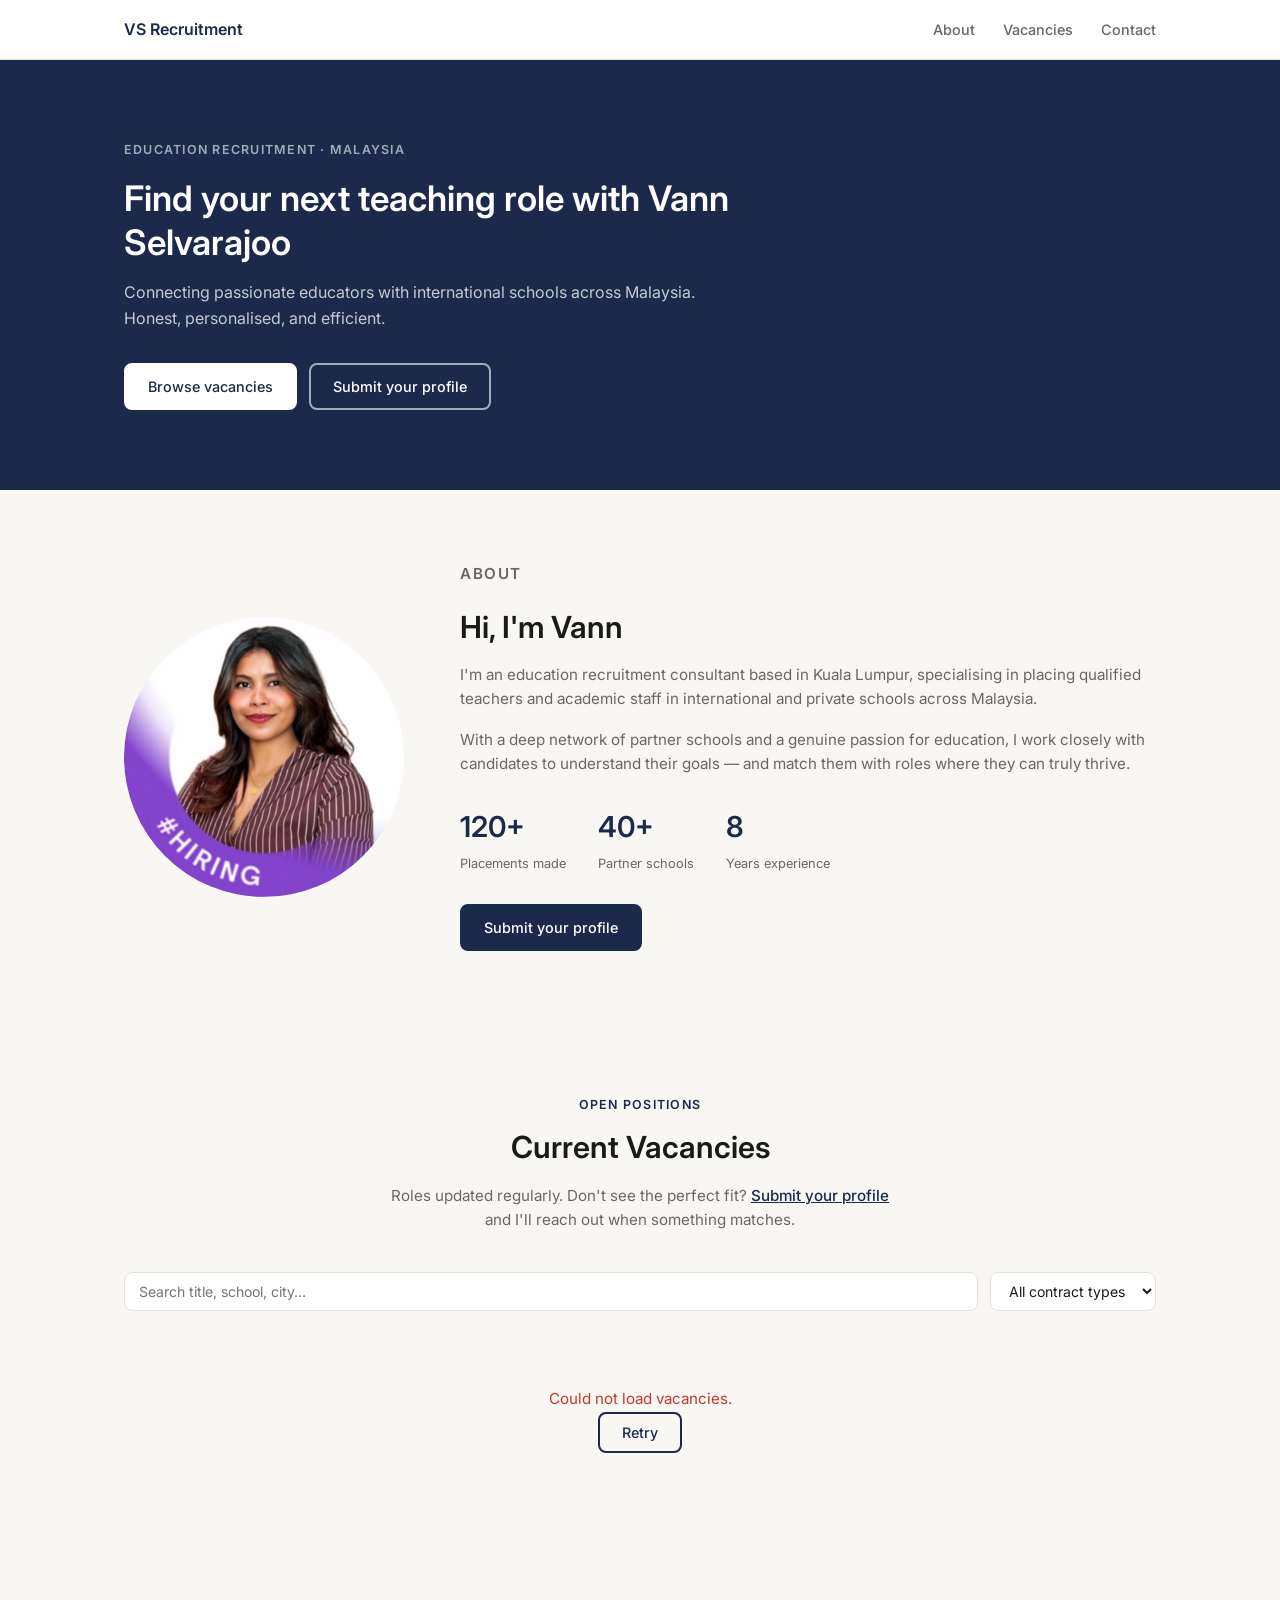
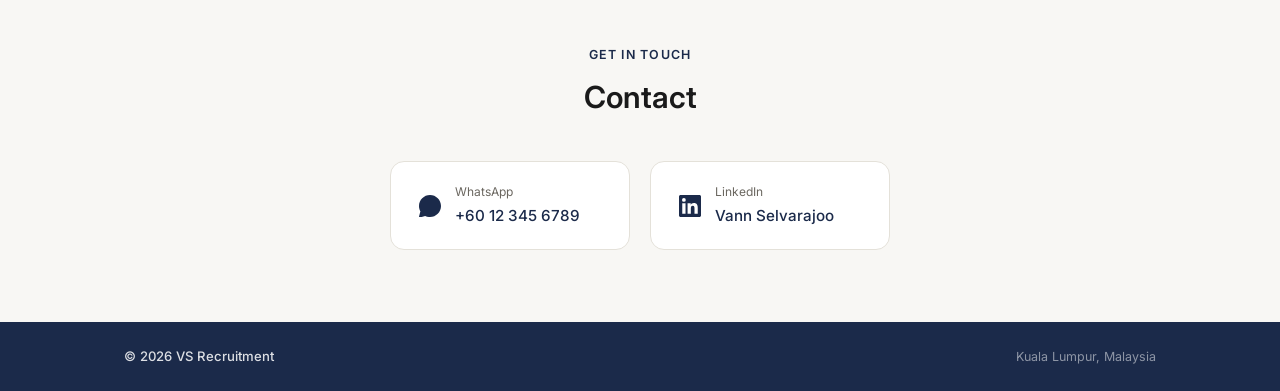
<file: index.html>
<!DOCTYPE html>
<html lang="en">
<head>
  <meta charset="UTF-8" />
  <meta name="viewport" content="width=device-width, initial-scale=1.0" />
  <title>Vann Selvarajoo — Education Recruiter</title>
  <link rel="preconnect" href="https://fonts.googleapis.com" />
  <link rel="preconnect" href="https://fonts.gstatic.com" crossorigin />
  <link href="https://fonts.googleapis.com/css2?family=Inter:wght@300;400;500;600&display=swap" rel="stylesheet" />
  <link rel="stylesheet" href="style.css" />
</head>
<body>

  <!-- NAVBAR -->
  <header class="navbar">
    <div class="container navbar__inner">
      <span class="navbar__brand">VS Recruitment</span>
      <nav class="navbar__links">
        <a href="#about">About</a>
        <a href="#vacancies">Vacancies</a>
        <a href="#contact">Contact</a>
      </nav>
      <button class="navbar__burger" id="burgerBtn" aria-label="Open menu">
        <span></span><span></span><span></span>
      </button>
    </div>
    <div class="navbar__mobile" id="mobileMenu">
      <a href="#about" class="mobile-link">About</a>
      <a href="#vacancies" class="mobile-link">Vacancies</a>
      <a href="#contact" class="mobile-link">Contact</a>
    </div>
  </header>

  <main>

    <!-- HERO -->
    <section class="hero">
      <div class="container hero__inner">
        <div class="hero__text">
          <p class="hero__eyebrow">Education Recruitment · Malaysia</p>
          <h1 class="hero__title">Find your next teaching role with Vann Selvarajoo</h1>
          <p class="hero__sub">Connecting passionate educators with international schools across Malaysia. Honest, personalised, and efficient.</p>
          <div class="hero__ctas">
            <a href="#vacancies" class="btn btn--solid">Browse vacancies</a>
            <a href="#" class="btn btn--outline" id="heroOpenForm">Submit your profile</a>
          </div>
        </div>
      </div>
    </section>

    <!-- ABOUT -->
<section class="section" id="about">
  <div class="container about__inner">
   <div class="about__image">
  <img src="assets/vann.png" alt="Vann Selvarajoo" style="border-radius: 50%; aspect-ratio: 1/1; object-fit: cover; object-position: center top;" />
</div>
    <div class="about__content">
      <p class="section-eyebrow">About</p>
      <h2 class="section-title">Hi, I'm Vann</h2>
      <p>I'm an education recruitment consultant based in Kuala Lumpur, specialising in placing qualified teachers and academic staff in international and private schools across Malaysia.</p>
      <p>With a deep network of partner schools and a genuine passion for education, I work closely with candidates to understand their goals — and match them with roles where they can truly thrive.</p>
      <div class="about__stats">
        <div class="stat">
          <span class="stat__number">120+</span>
          <span class="stat__label">Placements made</span>
        </div>
        <div class="stat">
          <span class="stat__number">40+</span>
          <span class="stat__label">Partner schools</span>
        </div>
        <div class="stat">
          <span class="stat__number">8</span>
          <span class="stat__label">Years experience</span>
        </div>
      </div>
      <a href="#" class="btn btn--solid" id="aboutOpenForm">Submit your profile</a>
    </div>
  </div>
</section>

    <!-- VACANCIES -->
    <section class="section vacancies" id="vacancies">
      <div class="container">
        <div class="section-header">
          <p class="section-eyebrow">Open Positions</p>
          <h2 class="section-title">Current Vacancies</h2>
          <p class="section-subtitle">Roles updated regularly. Don't see the perfect fit? <a href="#" id="vacanciesOpenForm" class="link--accent">Submit your profile</a> and I'll reach out when something matches.</p>
          <p class="vacancies__count" id="vacanciesCount"></p>
        </div>

        <div class="vacancies__filters">
          <input type="text" id="filterSearch" class="filter-input" placeholder="Search title, school, city…" autocomplete="off" />
          <select id="filterType" class="filter-select">
            <option value="">All contract types</option>
          </select>
        </div>

        <div id="jobsGrid" class="jobs-grid"></div>

        <div id="jobsLoading" class="jobs-state">Loading vacancies…</div>
        <div id="jobsError" class="jobs-state jobs-state--error" style="display:none">
          <p>Could not load vacancies.</p>
          <button class="btn btn--outline" id="retryBtn">Retry</button>
        </div>
        <div id="jobsEmpty" class="jobs-state" style="display:none">No positions match your search.</div>
      </div>
    </section>

    <!-- CONTACT -->
    <section class="section" id="contact">
      <div class="container">
        <div class="section-header">
          <p class="section-eyebrow">Get in touch</p>
          <h2 class="section-title">Contact</h2>
        </div>
        <div class="contact__cards">
          <div class="contact__card">
            <svg xmlns="http://www.w3.org/2000/svg" viewBox="0 0 24 24" fill="currentColor" width="22" height="22">
              <path d="M17.472 14.382c-.297-.149-1.758-.867-2.03-.967-.273-.099-.471-.148-.67.15-.197.297-.767.966-.94 1.164-.173.199-.347.223-.644.075-.297-.15-1.255-.463-2.39-1.475-.883-.788-1.48-1.761-1.653-2.059-.173-.297-.018-.458.13-.606.134-.133.298-.347.446-.52.149-.174.198-.298.298-.497.099-.198.05-.371-.025-.52-.075-.149-.669-1.612-.916-2.207-.242-.579-.487-.5-.669-.51-.173-.008-.371-.01-.57-.01-.198 0-.52.074-.792.372-.272.297-1.04 1.016-1.04 2.479 0 1.462 1.065 2.875 1.213 3.074.149.198 2.096 3.2 5.077 4.487.709.306 1.262.489 1.694.625.712.227 1.36.195 1.871.118.571-.085 1.758-.719 2.006-1.413.248-.694.248-1.289.173-1.413-.074-.124-.272-.198-.57-.347z"/>
              <path d="M12 0C5.373 0 0 5.373 0 12c0 2.123.554 4.118 1.528 5.855L.057 23.571a.75.75 0 0 0 .92.92l5.716-1.471A11.943 11.943 0 0 0 12 24c6.627 0 12-5.373 12-12S18.627 0 12 0z"/>
            </svg>
            <div>
              <p class="contact__card-label">WhatsApp</p>
              <a href="https://wa.me/60123456789" target="_blank" rel="noopener" class="contact__card-value">+60 12 345 6789</a>
            </div>
          </div>
          <div class="contact__card">
            <svg xmlns="http://www.w3.org/2000/svg" viewBox="0 0 24 24" fill="currentColor" width="22" height="22">
              <path d="M20.447 20.452h-3.554v-5.569c0-1.328-.027-3.037-1.852-3.037-1.853 0-2.136 1.445-2.136 2.939v5.667H9.351V9h3.414v1.561h.046c.477-.9 1.637-1.85 3.37-1.85 3.601 0 4.267 2.37 4.267 5.455v6.286zM5.337 7.433a2.062 2.062 0 0 1-2.063-2.065 2.064 2.064 0 1 1 2.063 2.065zm1.782 13.019H3.555V9h3.564v11.452zM22.225 0H1.771C.792 0 0 .774 0 1.729v20.542C0 23.227.792 24 1.771 24h20.451C23.2 24 24 23.227 24 22.271V1.729C24 .774 23.2 0 22.222 0h.003z"/>
            </svg>
            <div>
              <p class="contact__card-label">LinkedIn</p>
              <a href="https://www.linkedin.com/in/vann-selvarajoo/" target="_blank" rel="noopener" class="contact__card-value">Vann Selvarajoo</a>
            </div>
          </div>
        </div>
      </div>
    </section>

  </main>

  <footer class="footer">
    <div class="container footer__inner">
      <span class="footer__copy">© 2026 VS Recruitment</span>
      <span class="footer__sub">Kuala Lumpur, Malaysia</span>
    </div>
  </footer>

  <!-- ============================================================
       JOB DETAIL MODAL
  ============================================================ -->
  <div class="modal-overlay" id="jobModal" style="display:none">
    <div class="modal">
      <button class="modal__close" id="closeJobModal" aria-label="Close">✕</button>
      <div class="job-detail__header">
        <h2 id="jd-title"></h2>
        <div class="job-detail__meta">
          <span class="tag" id="jd-type"></span>
          <span id="jd-location-text"></span>
          <span id="jd-salary-text"></span>
        </div>
       <div class="job-detail__school-row">
  <span id="jd-school"></span>
</div>

      </div>
      <div class="job-detail__body">
        <h3 class="job-detail__section-title">About the role</h3>
        <div id="jd-description" class="job-detail__text"></div>
        <h3 class="job-detail__section-title">Requirements</h3>
        <div id="jd-requirements" class="job-detail__text"></div>
      </div>
      <div class="job-detail__footer">
        <button class="btn btn--solid" id="jd-applyBtn">Apply for this position</button>
      </div>
    </div>
  </div>

  <!-- ============================================================
       APPLICATION MODAL
  ============================================================ -->
  <div class="modal-overlay" id="applyModal" style="display:none">
    <div class="modal">
      <button class="modal__close" id="closeApplyModal" aria-label="Close">✕</button>

      <!-- Form state -->
      <div id="applyFormState">
        <h2 class="modal__title">Submit your profile</h2>
        <p class="modal__subtitle">Fill in the form and I'll be in touch within 24 hours.</p>

        <form id="applyForm" class="apply-form" novalidate>

          <!-- Full Name + Email -->
          <div class="form-row">
            <div class="form-group">
              <label for="f-name">Full Name <span class="required">*</span></label>
              <input type="text" id="f-name" name="Full Name" required autocomplete="name" />
            </div>
            <div class="form-group">
              <label for="f-email">Email <span class="required">*</span></label>
              <input type="email" id="f-email" name="Email" required autocomplete="email" />
            </div>
          </div>

          <!-- Phone -->
          <div class="form-row">
            <div class="form-group">
              <label for="f-phone">Phone Number <span class="required">*</span></label>
              <input type="tel" id="f-phone" name="Phone Number" required autocomplete="tel" />
            </div>
            <div class="form-group">
              <label for="f-subject">Subject / Specialisation</label>
              <input type="text" id="f-subject" name="Subject / Specialisation" placeholder="e.g. Mathematics, IB Biology…" autocomplete="off" />
            </div>
          </div>

          <!-- Job Function + Targeted roles -->
          <div class="form-row">
            <div class="form-group">
              <label for="f-jobfunction">Job Function <span class="required">*</span></label>
              <select id="f-jobfunction" name="Job Function" required>
                <option value="">Select…</option>
                <option>Teaching</option>
                <option>Leadership / Management</option>
                <option>Support Staff</option>
                <option>Administration</option>
                <option>Counselling / Welfare</option>
                <option>Other</option>
              </select>
            </div>
            <div class="form-group">
              <label for="f-targeted">Targeted roles</label>
              <input type="text" id="f-targeted" name="Targeted roles" placeholder="e.g. Head of Department, Form Tutor…" autocomplete="off" />
            </div>
          </div>

          <!-- Experience + Qualification -->
          <div class="form-row">
            <div class="form-group">
              <label for="f-experience">Years of Relevant Experience <span class="required">*</span></label>
              <select id="f-experience" name="Years of Relevant Experience" required>
                <option value="">Select…</option>
                <option>0–1 year</option>
                <option>2–3 years</option>
                <option>4–6 years</option>
                <option>7–10 years</option>
                <option>10+ years</option>
              </select>
            </div>
            <div class="form-group">
              <label for="f-qualification">Highest Qualification <span class="required">*</span></label>
              <select id="f-qualification" name="Highest Qualification" required>
                <option value="">Select…</option>
                <option>Bachelor's Degree</option>
                <option>Master's Degree</option>
                <option>PhD / Doctorate</option>
                <option>Diploma</option>
                <option>TEFL / TESOL Certification</option>
              </select>
            </div>
          </div>

          <!-- Key Skills -->
          <div class="form-row">
            <div class="form-group full-width">
              <label for="f-skills">Key Skills & Competencies <span class="required">*</span></label>
              <input type="text" id="f-skills" name="Key Skills & Competencies" placeholder="e.g. Curriculum design, IB PYP, classroom management…" required autocomplete="off" />
            </div>
          </div>

          <!-- Languages -->
          <div class="form-row">
            <div class="form-group full-width">
              <label>Professional Languages <span class="required">*</span></label>
              <div class="checkbox-group">
                <label class="checkbox-label"><input type="checkbox" name="languages" value="English" /> English</label>
                <label class="checkbox-label"><input type="checkbox" name="languages" value="Bahasa Malaysia" /> Bahasa Malaysia</label>
                <label class="checkbox-label"><input type="checkbox" name="languages" value="Mandarin" /> Mandarin</label>
                <label class="checkbox-label"><input type="checkbox" name="languages" value="French" /> French</label>
                <label class="checkbox-label"><input type="checkbox" name="languages" value="Other" /> Other</label>
              </div>
              <small id="err-languages" class="form-error"></small>
            </div>
          </div>

          <!-- Salary + Preferred Locations -->
          <div class="form-row">
            <div class="form-group">
              <label for="f-salary">Expected Annual Salary (Gross) <span class="required">*</span></label>
              <input type="text" id="f-salary" name="Expected Annual Salary (Gross)" placeholder="e.g. RM 80,000" required autocomplete="off" />
            </div>
          </div>

          <!-- Preferred Locations -->
          <div class="form-row">
            <div class="form-group full-width">
              <label>Preferred Locations <span class="required">*</span></label>
              <div class="checkbox-group">
                <label class="checkbox-label"><input type="checkbox" name="locations" value="Kuala Lumpur" /> Kuala Lumpur</label>
                <label class="checkbox-label"><input type="checkbox" name="locations" value="Selangor" /> Selangor</label>
                <label class="checkbox-label"><input type="checkbox" name="locations" value="Penang" /> Penang</label>
                <label class="checkbox-label"><input type="checkbox" name="locations" value="Johor Bahru" /> Johor Bahru</label>
                <label class="checkbox-label"><input type="checkbox" name="locations" value="Sabah / Sarawak" /> Sabah / Sarawak</label>
                <label class="checkbox-label"><input type="checkbox" name="locations" value="Open to relocation" /> Open to relocation</label>
                <label class="checkbox-label"><input type="checkbox" name="locations" value="Other" id="loc-other-cb" /> Other</label>
              </div>
              <div id="loc-other-row" style="display:none; margin-top:8px;">
                <input type="text" id="f-loc-other" placeholder="Specify location…" autocomplete="off" />
              </div>
              <small id="err-locations" class="form-error"></small>
            </div>
          </div>

          <!-- CV Upload -->
          <div class="form-row">
            <div class="form-group full-width">
              <label>CV / Resume <span class="required">*</span></label>
              <div class="file-upload" id="fileDropZone">
                <input type="file" id="f-cv" name="CV Upload" accept=".pdf,.doc,.docx" />
                <div class="file-upload__content" id="fileDropContent">
                  <svg xmlns="http://www.w3.org/2000/svg" width="28" height="28" viewBox="0 0 24 24" fill="none"
                       stroke="currentColor" stroke-width="1.5" stroke-linecap="round" stroke-linejoin="round">
                    <path d="M21 15v4a2 2 0 0 1-2 2H5a2 2 0 0 1-2-2v-4"/>
                    <polyline points="17 8 12 3 7 8"/>
                    <line x1="12" y1="3" x2="12" y2="15"/>
                  </svg>
                  <p><strong>Choose a file</strong> or drag & drop</p>
                  <p class="file-upload__hint">PDF, DOC, DOCX — max 10 MB</p>
                </div>
                <div class="file-upload__preview" id="filePreview" style="display:none">
                  <span id="filePreviewName"></span>
                  <button type="button" id="fileRemoveBtn" class="file-upload__remove">Remove</button>
                </div>
              </div>
              <small id="err-cv" class="form-error"></small>
            </div>
          </div>

          <!-- Additional Notes -->
          <div class="form-row">
            <div class="form-group full-width">
              <label for="f-notes">Additional Notes</label>
              <textarea id="f-notes" name="Additional Notes" rows="3" placeholder="Availability, notice period, preferred environment…" autocomplete="off"></textarea>
            </div>
          </div>

          <button type="submit" class="btn btn--solid btn--full" id="applySubmitBtn">
            <span id="applyBtnText">Send my profile</span>
            <span id="applyBtnSpinner" class="btn-spinner" style="display:none"></span>
          </button>

        </form>
      </div>

      <!-- Success -->
      <div id="applySuccess" style="display:none" class="modal__success">
        <div class="success-icon">✓</div>
        <h3>Profile received!</h3>
        <p>Thank you — I will review your profile and be in touch within 24 hours.</p>
        <button class="btn btn--outline" id="applySuccessClose">Close</button>
      </div>

      <!-- Error -->
      <div id="applyError" style="display:none" class="modal__error">
        <div class="error-icon">!</div>
        <h3>Something went wrong</h3>
        <p>Please try again or contact me directly on LinkedIn.</p>
        <button class="btn btn--outline" id="applyRetryBtn">Try again</button>
      </div>

    </div>
  </div>

  <script src="jobs.js"></script>
  <script src="main.js"></script>
</body>
</html>
</file>
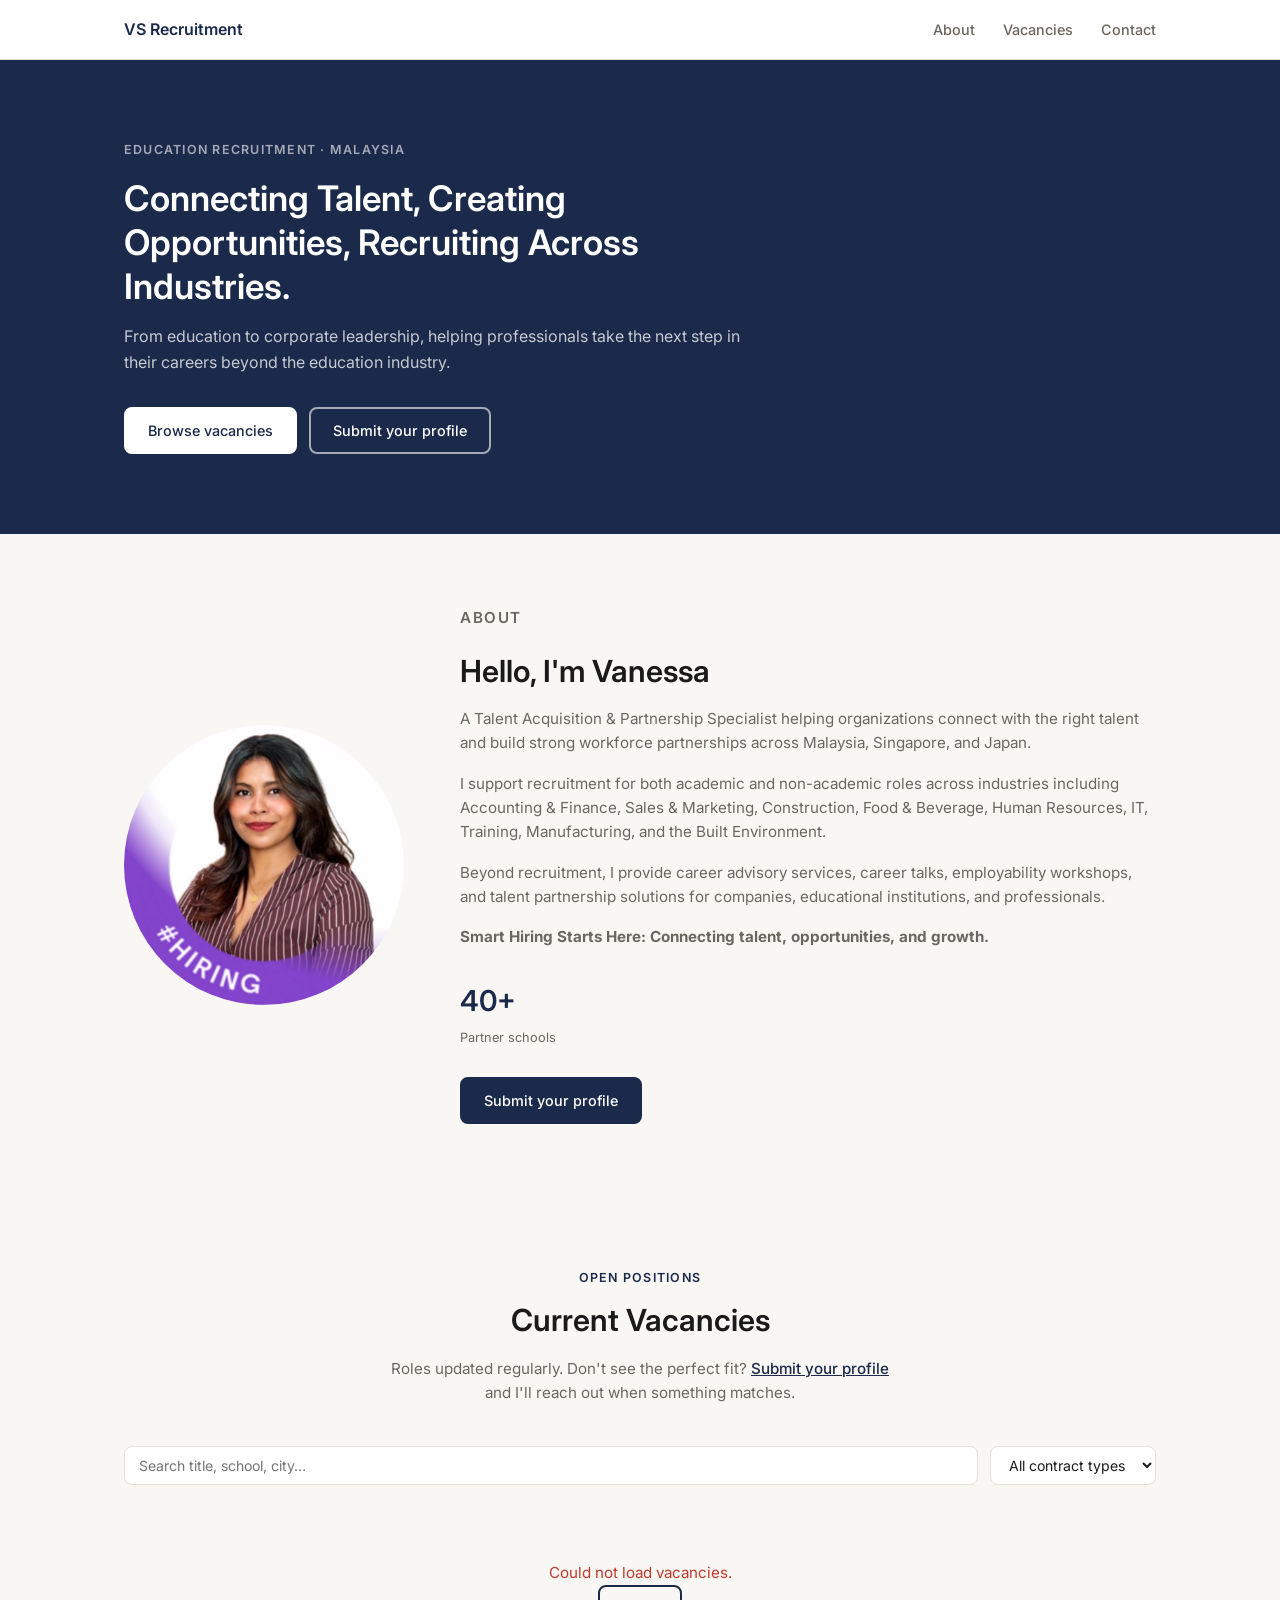
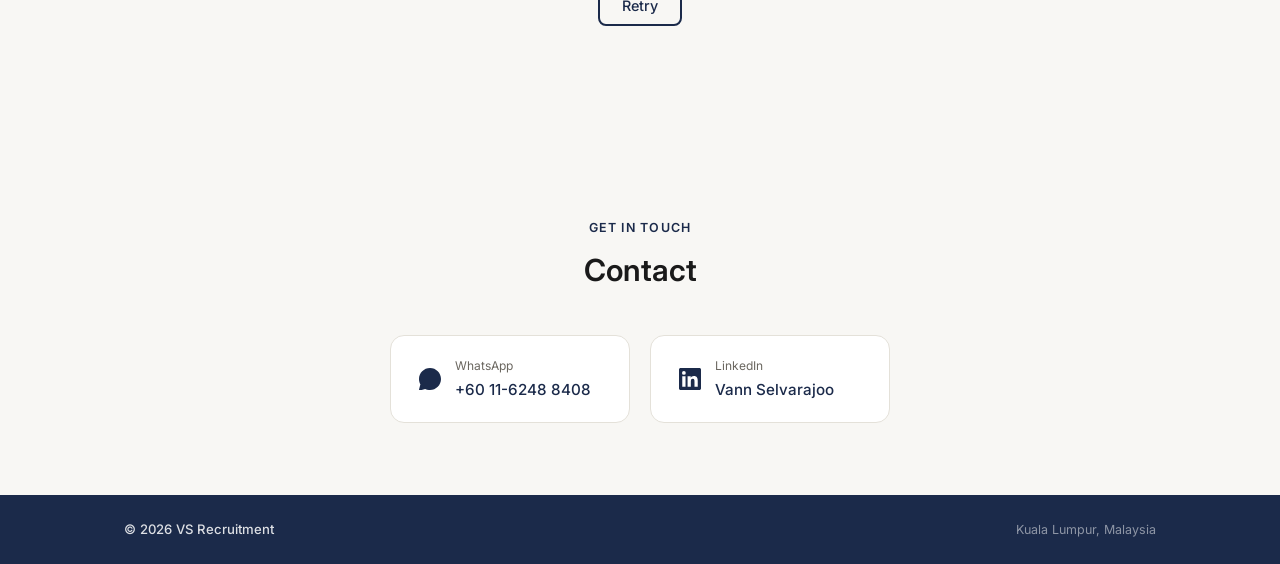
<file: index2.html>
<!DOCTYPE html>
<html lang="en">
<head>
  <meta charset="UTF-8" />
  <meta name="viewport" content="width=device-width, initial-scale=1.0" />
  <title>Vann Selvarajoo — Education Recruiter</title>
  <link rel="preconnect" href="https://fonts.googleapis.com" />
  <link rel="preconnect" href="https://fonts.gstatic.com" crossorigin />
  <link href="https://fonts.googleapis.com/css2?family=Inter:wght@300;400;500;600&display=swap" rel="stylesheet" />
  <link rel="stylesheet" href="style.css" />
</head>
<body>

  <!-- NAVBAR -->
  <header class="navbar">
    <div class="container navbar__inner">
      <span class="navbar__brand">VS Recruitment</span>
      <nav class="navbar__links">
        <a href="#about">About</a>
        <a href="#vacancies">Vacancies</a>
        <a href="#contact">Contact</a>
      </nav>
      <button class="navbar__burger" id="burgerBtn" aria-label="Open menu">
        <span></span><span></span><span></span>
      </button>
    </div>
    <div class="navbar__mobile" id="mobileMenu">
      <a href="#about" class="mobile-link">About</a>
      <a href="#vacancies" class="mobile-link">Vacancies</a>
      <a href="#contact" class="mobile-link">Contact</a>
    </div>
  </header>

  <main>

    <!-- HERO -->
    <section class="hero">
      <div class="container hero__inner">
        <div class="hero__text">
          <p class="hero__eyebrow">Education Recruitment · Malaysia</p>
          <h1 class="hero__title">Connecting Talent, Creating Opportunities, Recruiting Across Industries.</h1>
          <p class="hero__sub">From education to corporate leadership, helping professionals take the next step in their careers beyond the education industry.</p>
          <div class="hero__ctas">
            <a href="#vacancies" class="btn btn--solid">Browse vacancies</a>
            <a href="#" class="btn btn--outline" id="heroOpenForm">Submit your profile</a>
          </div>
        </div>
      </div>
    </section>

    <!-- ABOUT -->
<section class="section" id="about">
  <div class="container about__inner">
   <div class="about__image">
  <img src="assets/vann.png" alt="Vanessa Selvarajoo" style="border-radius: 50%; aspect-ratio: 1/1; object-fit: cover; object-position: center top;" />
</div>
    <div class="about__content">
      <p class="section-eyebrow">About</p>
      <h2 class="section-title">Hello, I'm Vanessa</h2>
      <p>A Talent Acquisition & Partnership Specialist helping organizations connect with the right talent and build strong workforce partnerships across Malaysia, Singapore, and Japan.</p>
      <p>I support recruitment for both academic and non-academic roles across industries including Accounting & Finance, Sales & Marketing, Construction, Food & Beverage, Human Resources, IT, Training, Manufacturing, and the Built Environment.</p>
      <p>Beyond recruitment, I provide career advisory services, career talks, employability workshops, and talent partnership solutions for companies, educational institutions, and professionals.</p>
      <p><strong>Smart Hiring Starts Here: Connecting talent, opportunities, and growth.</strong></p>
      <div class="about__stats">
        <div class="stat">
          <span class="stat__number">40+</span>
          <span class="stat__label">Partner schools</span>
        </div>
      </div>
      <a href="#" class="btn btn--solid" id="aboutOpenForm">Submit your profile</a>
    </div>
  </div>
</section>

    <!-- VACANCIES -->
    <section class="section vacancies" id="vacancies">
      <div class="container">
        <div class="section-header">
          <p class="section-eyebrow">Open Positions</p>
          <h2 class="section-title">Current Vacancies</h2>
          <p class="section-subtitle">Roles updated regularly. Don't see the perfect fit? <a href="#" id="vacanciesOpenForm" class="link--accent">Submit your profile</a> and I'll reach out when something matches.</p>
          <p class="vacancies__count" id="vacanciesCount"></p>
        </div>

        <div class="vacancies__filters">
          <input type="text" id="filterSearch" class="filter-input" placeholder="Search title, school, city…" autocomplete="off" />
          <select id="filterType" class="filter-select">
            <option value="">All contract types</option>
          </select>
        </div>

        <div id="jobsGrid" class="jobs-grid"></div>

        <div id="jobsLoading" class="jobs-state">Loading vacancies…</div>
        <div id="jobsError" class="jobs-state jobs-state--error" style="display:none">
          <p>Could not load vacancies.</p>
          <button class="btn btn--outline" id="retryBtn">Retry</button>
        </div>
        <div id="jobsEmpty" class="jobs-state" style="display:none">No positions match your search.</div>
      </div>
    </section>

    <!-- CONTACT -->
    <section class="section" id="contact">
      <div class="container">
        <div class="section-header">
          <p class="section-eyebrow">Get in touch</p>
          <h2 class="section-title">Contact</h2>
        </div>
        <div class="contact__cards">
          <div class="contact__card">
            <svg xmlns="http://www.w3.org/2000/svg" viewBox="0 0 24 24" fill="currentColor" width="22" height="22">
              <path d="M17.472 14.382c-.297-.149-1.758-.867-2.03-.967-.273-.099-.471-.148-.67.15-.197.297-.767.966-.94 1.164-.173.199-.347.223-.644.075-.297-.15-1.255-.463-2.39-1.475-.883-.788-1.48-1.761-1.653-2.059-.173-.297-.018-.458.13-.606.134-.133.298-.347.446-.52.149-.174.198-.298.298-.497.099-.198.05-.371-.025-.52-.075-.149-.669-1.612-.916-2.207-.242-.579-.487-.5-.669-.51-.173-.008-.371-.01-.57-.01-.198 0-.52.074-.792.372-.272.297-1.04 1.016-1.04 2.479 0 1.462 1.065 2.875 1.213 3.074.149.198 2.096 3.2 5.077 4.487.709.306 1.262.489 1.694.625.712.227 1.36.195 1.871.118.571-.085 1.758-.719 2.006-1.413.248-.694.248-1.289.173-1.413-.074-.124-.272-.198-.57-.347z"/>
              <path d="M12 0C5.373 0 0 5.373 0 12c0 2.123.554 4.118 1.528 5.855L.057 23.571a.75.75 0 0 0 .92.92l5.716-1.471A11.943 11.943 0 0 0 12 24c6.627 0 12-5.373 12-12S18.627 0 12 0z"/>
            </svg>
            <div>
              <p class="contact__card-label">WhatsApp</p>
              <a href="https://wa.me/601162488408" target="_blank" rel="noopener" class="contact__card-value">+60 11-6248 8408</a>
            </div>
          </div>
          <div class="contact__card">
            <svg xmlns="http://www.w3.org/2000/svg" viewBox="0 0 24 24" fill="currentColor" width="22" height="22">
              <path d="M20.447 20.452h-3.554v-5.569c0-1.328-.027-3.037-1.852-3.037-1.853 0-2.136 1.445-2.136 2.939v5.667H9.351V9h3.414v1.561h.046c.477-.9 1.637-1.85 3.37-1.85 3.601 0 4.267 2.37 4.267 5.455v6.286zM5.337 7.433a2.062 2.062 0 0 1-2.063-2.065 2.064 2.064 0 1 1 2.063 2.065zm1.782 13.019H3.555V9h3.564v11.452zM22.225 0H1.771C.792 0 0 .774 0 1.729v20.542C0 23.227.792 24 1.771 24h20.451C23.2 24 24 23.227 24 22.271V1.729C24 .774 23.2 0 22.222 0h.003z"/>
            </svg>
            <div>
              <p class="contact__card-label">LinkedIn</p>
              <a href="https://www.linkedin.com/in/vann-selvarajoo/" target="_blank" rel="noopener" class="contact__card-value">Vann Selvarajoo</a>
            </div>
          </div>
        </div>
      </div>
    </section>

  </main>

  <footer class="footer">
    <div class="container footer__inner">
      <span class="footer__copy">© 2026 VS Recruitment</span>
      <span class="footer__sub">Kuala Lumpur, Malaysia</span>
    </div>
  </footer>

  <!-- ============================================================
       JOB DETAIL MODAL
  ============================================================ -->
  <div class="modal-overlay" id="jobModal" style="display:none">
    <div class="modal">
      <button class="modal__close" id="closeJobModal" aria-label="Close">✕</button>
      <div class="job-detail__header">
        <h2 id="jd-title"></h2>
        <div class="job-detail__meta">
          <span class="tag" id="jd-type"></span>
          <span id="jd-location-text"></span>
          <span id="jd-salary-text"></span>
        </div>
       <div class="job-detail__school-row">
  <span id="jd-school"></span>
</div>

      </div>
      <div class="job-detail__body">
        <h3 class="job-detail__section-title">About the role</h3>
        <div id="jd-description" class="job-detail__text"></div>
        <h3 class="job-detail__section-title">Requirements</h3>
        <div id="jd-requirements" class="job-detail__text"></div>
      </div>
      <div class="job-detail__footer">
        <button class="btn btn--solid" id="jd-applyBtn">Apply for this position</button>
      </div>
    </div>
  </div>

  <!-- ============================================================
       APPLICATION MODAL
  ============================================================ -->
  <div class="modal-overlay" id="applyModal" style="display:none">
    <div class="modal">
      <button class="modal__close" id="closeApplyModal" aria-label="Close">✕</button>

      <!-- Form state -->
      <div id="applyFormState">
        <h2 class="modal__title">Submit your profile</h2>
        <p class="modal__subtitle">Fill in the form and I'll be in touch within 24 hours.</p>

        <form id="applyForm" class="apply-form" novalidate>

          <!-- Full Name + Email -->
          <div class="form-row">
            <div class="form-group">
              <label for="f-name">Full Name <span class="required">*</span></label>
              <input type="text" id="f-name" name="Full Name" required autocomplete="name" />
            </div>
            <div class="form-group">
              <label for="f-email">Email <span class="required">*</span></label>
              <input type="email" id="f-email" name="Email" required autocomplete="email" />
            </div>
          </div>

          <!-- Phone -->
          <div class="form-row">
            <div class="form-group">
              <label for="f-phone">Phone Number <span class="required">*</span></label>
              <input type="tel" id="f-phone" name="Phone Number" required autocomplete="tel" />
            </div>
            <div class="form-group">
              <label for="f-subject">Subject / Specialisation</label>
              <input type="text" id="f-subject" name="Subject / Specialisation" placeholder="e.g. Mathematics, IB Biology…" autocomplete="off" />
            </div>
          </div>

          <!-- Job Function + Targeted roles -->
          <div class="form-row">
            <div class="form-group">
              <label for="f-jobfunction">Job Function <span class="required">*</span></label>
              <select id="f-jobfunction" name="Job Function" required>
                <option value="">Select…</option>
                <option>Teaching</option>
                <option>Leadership / Management</option>
                <option>Support Staff</option>
                <option>Administration</option>
                <option>Counselling / Welfare</option>
                <option>Other</option>
              </select>
            </div>
            <div class="form-group">
              <label for="f-targeted">Targeted roles</label>
              <input type="text" id="f-targeted" name="Targeted roles" placeholder="e.g. Head of Department, Form Tutor…" autocomplete="off" />
            </div>
          </div>

                   <!-- Experience + Qualification -->
          <div class="form-row">
            <div class="form-group" style="flex: 1;">
              <label for="f-experience">Years of Relevant Experience <span class="required">*</span></label>
              <select id="f-experience" name="Years of Relevant Experience" required>
                <option value="">Select…</option>
                <option>0–1 year</option>
                <option>2–3 years</option>
                <option>4–6 years</option>
                <option>7–10 years</option>
                <option>10+ years</option>
              </select>
            </div>
            <div class="form-group" style="flex: 1;">
              <label for="f-qualification">Highest Qualification <span class="required">*</span></label>
              <select id="f-qualification" name="Highest Qualification" required>
                <option value="">Select…</option>
                <option>Primary/High School</option>
                <option>Higher Secondary/STPM/A Level/Pre U</option>
                <option>Certificate/Professional Certificate/Post Graduate Certificate</option>
                <option>Diploma</option>
                <option>Higher Diploma</option>
                <option>Bachelor's Degree</option>
                <option>Post Graduate Diploma/Degree</option>
                <option>Master's Degree</option>
                <option>Doctorate (PHD)</option>
              </select>
            </div>
          </div>


          <!-- Key Skills -->
          <div class="form-row">
            <div class="form-group full-width">
              <label for="f-skills">Key Skills & Competencies <span class="required">*</span></label>
              <input type="text" id="f-skills" name="Key Skills & Competencies" placeholder="e.g. Curriculum design, IB PYP, classroom management…" required autocomplete="off" />
            </div>
          </div>

          <!-- Languages -->
          <div class="form-row">
            <div class="form-group full-width">
              <label>Professional Languages <span class="required">*</span></label>
              <div class="checkbox-group">
                <label class="checkbox-label"><input type="checkbox" name="languages" value="English" /> English</label>
                <label class="checkbox-label"><input type="checkbox" name="languages" value="Bahasa Malaysia" /> Bahasa Malaysia</label>
                <label class="checkbox-label"><input type="checkbox" name="languages" value="Mandarin" /> Mandarin</label>
                <label class="checkbox-label"><input type="checkbox" name="languages" value="Other" /> Other</label>
              </div>
              <small id="err-languages" class="form-error"></small>
            </div>
          </div>

          <!-- Salary + Preferred Locations -->
          <div class="form-row">
            <div class="form-group">
              <label for="f-salary">Monthly Salary (MYR) <span class="required">*</span></label>
              <select id="f-salary" name="Monthly Salary (MYR)" required>
                <option value="">Please select</option>
                <option>Below RM 2,000</option>
                <option>RM 2,000 – RM 3,000</option>
                <option>RM 3,000 – RM 4,000</option>
                <option>RM 4,000 – RM 5,000</option>
                <option>RM 5,000 – RM 6,000</option>
                <option>RM 6,000 – RM 8,000</option>
                <option>RM 8,000 – RM 10,000</option>
                <option>RM 10,000 – RM 15,000</option>
                <option>Above RM 15,000</option>
              </select>
            </div>
          </div>

          <!-- Preferred Locations -->
          <div class="form-row">
            <div class="form-group full-width">
              <label>Preferred Locations <span class="required">*</span></label>
              <div class="checkbox-group">
                <label class="checkbox-label"><input type="checkbox" name="locations" value="Kuala Lumpur" /> Kuala Lumpur</label>
                <label class="checkbox-label"><input type="checkbox" name="locations" value="Selangor" /> Selangor</label>
                <label class="checkbox-label"><input type="checkbox" name="locations" value="Penang" /> Penang</label>
                <label class="checkbox-label"><input type="checkbox" name="locations" value="Johor Bahru" /> Johor Bahru</label>
                <label class="checkbox-label"><input type="checkbox" name="locations" value="Sabah / Sarawak" /> Sabah / Sarawak</label>
                <label class="checkbox-label"><input type="checkbox" name="locations" value="Open to relocation" /> Open to relocation</label>
                <label class="checkbox-label"><input type="checkbox" name="locations" value="Other" id="loc-other-cb" /> Other</label>
              </div>
              <div id="loc-other-row" style="display:none; margin-top:8px;">
                <input type="text" id="f-loc-other" placeholder="Specify location…" autocomplete="off" />
              </div>
              <small id="err-locations" class="form-error"></small>
            </div>
          </div>

          <!-- CV Upload -->
          <div class="form-row">
            <div class="form-group full-width">
              <label>CV / Resume <span class="required">*</span></label>
              <div class="file-upload" id="fileDropZone">
                <input type="file" id="f-cv" name="CV Upload" accept=".pdf,.doc,.docx" />
                <div class="file-upload__content" id="fileDropContent">
                  <svg xmlns="http://www.w3.org/2000/svg" width="28" height="28" viewBox="0 0 24 24" fill="none"
                       stroke="currentColor" stroke-width="1.5" stroke-linecap="round" stroke-linejoin="round">
                    <path d="M21 15v4a2 2 0 0 1-2 2H5a2 2 0 0 1-2-2v-4"/>
                    <polyline points="17 8 12 3 7 8"/>
                    <line x1="12" y1="3" x2="12" y2="15"/>
                  </svg>
                  <p><strong>Choose a file</strong> or drag & drop</p>
                  <p class="file-upload__hint">PDF, DOC, DOCX — max 10 MB</p>
                </div>
                <div class="file-upload__preview" id="filePreview" style="display:none">
                  <span id="filePreviewName"></span>
                  <button type="button" id="fileRemoveBtn" class="file-upload__remove">Remove</button>
                </div>
              </div>
              <small id="err-cv" class="form-error"></small>
            </div>
          </div>

          <!-- Additional Notes -->
          <div class="form-row">
            <div class="form-group full-width">
              <label for="f-notes">Additional Notes</label>
              <textarea id="f-notes" name="Additional Notes" rows="3" placeholder="Availability, notice period, preferred environment…" autocomplete="off"></textarea>
            </div>
          </div>

          <!-- WhatsApp Info -->
          <div class="form-row">
            <div class="form-group full-width">
              <p class="whatsapp-info">For enquiries, WhatsApp: <a href="https://wa.me/601162488408" target="_blank" rel="noopener">+60 11-6248 8408</a></p>
            </div>
          </div>

          <button type="submit" class="btn btn--solid btn--full" id="applySubmitBtn">
            <span id="applyBtnText">Send my profile</span>
            <span id="applyBtnSpinner" class="btn-spinner" style="display:none"></span>
          </button>

        </form>
      </div>

      <!-- Success -->
      <div id="applySuccess" style="display:none" class="modal__success">
        <div class="success-icon">✓</div>
        <h3>Profile received!</h3>
        <p>Thank you — I will review your profile and be in touch within 24 hours.</p>
        <button class="btn btn--outline" id="applySuccessClose">Close</button>
      </div>

      <!-- Error -->
      <div id="applyError" style="display:none" class="modal__error">
        <div class="error-icon">!</div>
        <h3>Something went wrong</h3>
        <p>Please try again or contact me directly on LinkedIn.</p>
        <button class="btn btn--outline" id="applyRetryBtn">Try again</button>
      </div>

    </div>
  </div>

  <script src="jobs.js"></script>
  <script src="main.js"></script>
<script defer src="https://static.cloudflareinsights.com/beacon.min.js/v833ccba57c9e4d2798f2e76cebdd09a11778172276447" integrity="sha512-57MDmcccJXYtNnH+ZiBwzC4jb2rvgVCEokYN+L/nLlmO8rfYT/gIpW2A569iJ/3b+0UEasghjuZH/ma3wIs/EQ==" data-cf-beacon='{"version":"2024.11.0","token":"8607d2a720d14b038279025b2b5a82e5","server_timing":{"name":{"cfCacheStatus":true,"cfEdge":true,"cfExtPri":true,"cfL4":true,"cfOrigin":true,"cfSpeedBrain":true},"location_startswith":null}}' crossorigin="anonymous"></script>
</body>
</html>
</file>
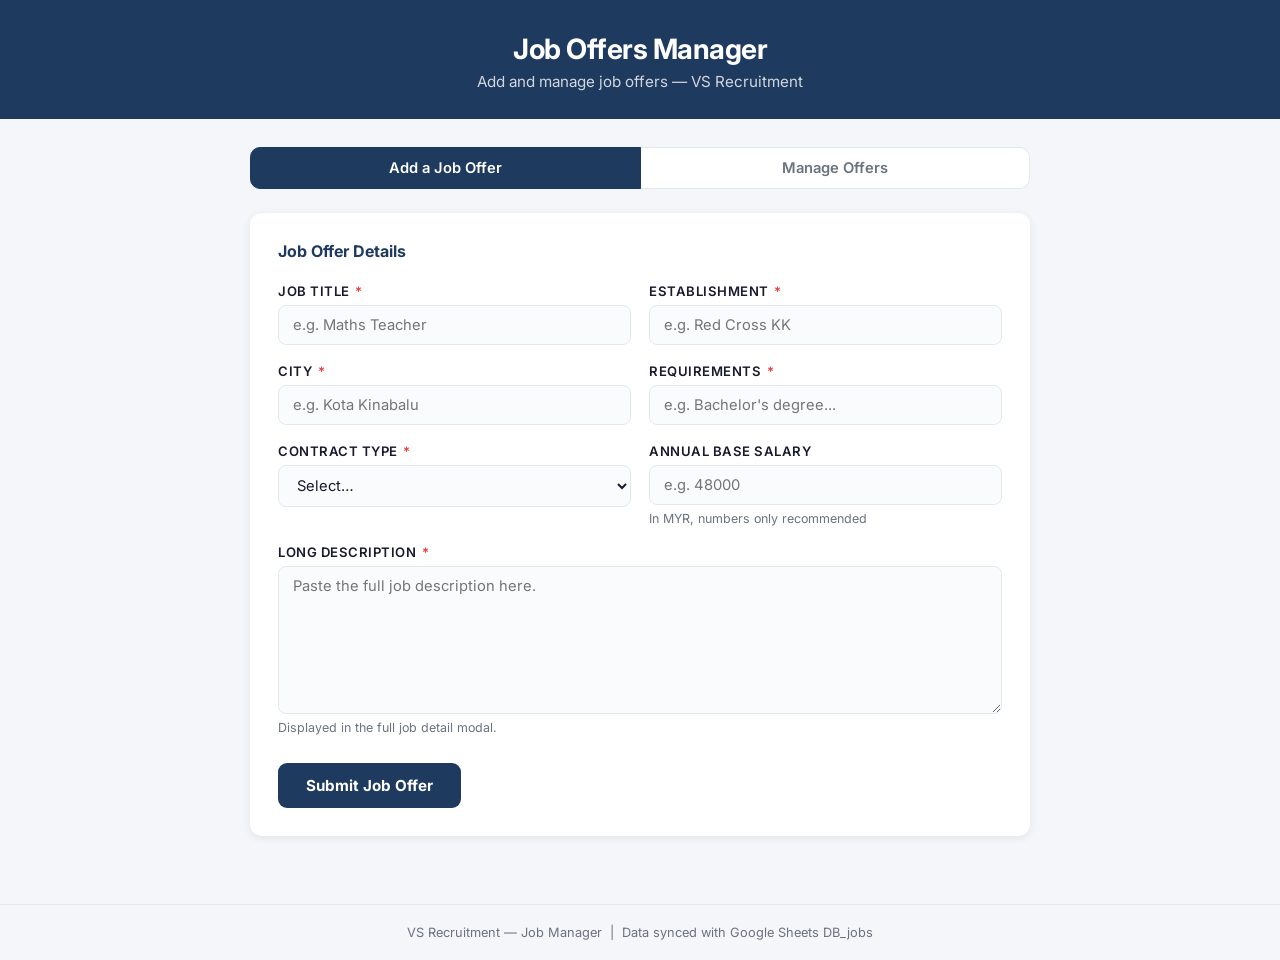
<file: job-manager.html>
<!doctype html>
<html lang="en">
  <head>
    <meta charset="UTF-8" />
    <meta name="viewport" content="width=device-width, initial-scale=1.0" />
    <title>Job Offers Manager</title>
    <link
      href="https://fonts.googleapis.com/css2?family=Inter:wght@400;500;600;700&display=swap"
      rel="stylesheet"
    />
    <style>
      *,
      *::before,
      *::after {
        box-sizing: border-box;
        margin: 0;
        padding: 0;
      }

      :root {
        --blue: #1e3a5f;
        --blue-light: #2a5080;
        --blue-hover: #163049;
        --bg: #f4f6f9;
        --card-bg: #ffffff;
        --text: #1a1a2e;
        --text-muted: #6b7280;
        --border: #e2e8f0;
        --danger: #e53e3e;
        --danger-light: #fff5f5;
        --success: #2f855a;
        --success-light: #f0fff4;
        --warning: #d97706;
        --radius: 12px;
        --shadow: 0 2px 8px rgba(0, 0, 0, 0.08);
      }

      body {
        font-family:
          "Inter",
          -apple-system,
          BlinkMacSystemFont,
          sans-serif;
        background: var(--bg);
        color: var(--text);
        min-height: 100vh;
      }

      header {
        background: var(--blue);
        color: #fff;
        padding: 32px 24px 28px;
        text-align: center;
      }
      header h1 {
        font-size: 1.75rem;
        font-weight: 700;
        letter-spacing: -0.5px;
        margin-bottom: 6px;
      }
      header p {
        font-size: 0.95rem;
        opacity: 0.8;
      }

      .tabs {
        display: flex;
        max-width: 820px;
        margin: 28px auto 0;
        padding: 0 20px;
      }
      .tab-btn {
        flex: 1;
        padding: 11px 20px;
        font-size: 0.92rem;
        font-weight: 600;
        font-family: inherit;
        cursor: pointer;
        border: 1.5px solid var(--border);
        background: #fff;
        color: var(--text-muted);
        transition: all 0.2s;
      }
      .tab-btn:first-child {
        border-radius: 10px 0 0 10px;
      }
      .tab-btn:last-child {
        border-radius: 0 10px 10px 0;
        border-left: none;
      }
      .tab-btn.active {
        background: var(--blue);
        color: #fff;
        border-color: var(--blue);
      }

      .container {
        max-width: 820px;
        margin: 0 auto;
        padding: 24px 20px 48px;
      }

      .tab-panel {
        display: none;
      }
      .tab-panel.active {
        display: block;
      }

      .card {
        background: var(--card-bg);
        border-radius: var(--radius);
        box-shadow: var(--shadow);
        padding: 28px;
        margin-bottom: 20px;
      }
      .card-title {
        font-size: 1rem;
        font-weight: 700;
        color: var(--blue);
        margin-bottom: 22px;
      }

      .form-grid {
        display: grid;
        grid-template-columns: 1fr 1fr;
        gap: 18px;
      }
      @media (max-width: 580px) {
        .form-grid {
          grid-template-columns: 1fr;
        }
      }

      .field {
        display: flex;
        flex-direction: column;
        gap: 6px;
      }
      .field.full {
        grid-column: 1 / -1;
      }

      label {
        font-size: 0.82rem;
        font-weight: 600;
        color: var(--text);
        text-transform: uppercase;
        letter-spacing: 0.5px;
      }
      label .req {
        color: var(--danger);
        margin-left: 2px;
      }

      input[type="text"],
      select,
      textarea {
        width: 100%;
        padding: 10px 14px;
        border: 1.5px solid var(--border);
        border-radius: 8px;
        font-size: 0.92rem;
        font-family: inherit;
        background: #fafbfc;
        color: var(--text);
        transition:
          border-color 0.2s,
          box-shadow 0.2s;
        outline: none;
        resize: vertical;
      }
      input:focus,
      select:focus,
      textarea:focus {
        border-color: var(--blue);
        box-shadow: 0 0 0 3px rgba(30, 58, 95, 0.1);
        background: #fff;
      }
      input.error,
      select.error,
      textarea.error {
        border-color: var(--danger);
      }

      .field-note {
        font-size: 0.78rem;
        color: var(--text-muted);
      }
      .field-error {
        font-size: 0.78rem;
        color: var(--danger);
        font-weight: 500;
        display: none;
      }
      .field-error.visible {
        display: block;
      }

      .bullet-editor {
        border: 1.5px solid var(--border);
        border-radius: 8px;
        background: #fafbfc;
        padding: 12px;
      }
      .bullet-list {
        list-style: none;
        display: flex;
        flex-direction: column;
        gap: 8px;
      }
      .bullet-item {
        display: flex;
        align-items: center;
        gap: 8px;
      }
      .bullet-bullet {
        color: var(--blue);
        font-size: 1.1rem;
        flex-shrink: 0;
      }
      .bullet-input {
        flex: 1;
        padding: 7px 10px;
        border: 1.5px solid var(--border);
        border-radius: 6px;
        font-size: 0.88rem;
        font-family: inherit;
        background: #fff;
        outline: none;
      }
      .bullet-input:focus {
        border-color: var(--blue);
      }
      .bullet-remove {
        background: none;
        border: none;
        color: var(--text-muted);
        cursor: pointer;
        font-size: 0.85rem;
        padding: 4px;
        border-radius: 4px;
        transition:
          color 0.2s,
          background 0.2s;
        flex-shrink: 0;
      }
      .bullet-remove:hover {
        color: var(--danger);
        background: var(--danger-light);
      }
      .btn-add-bullet {
        margin-top: 10px;
        background: none;
        border: 1.5px dashed var(--border);
        border-radius: 6px;
        padding: 7px 14px;
        font-size: 0.82rem;
        font-weight: 600;
        color: var(--blue);
        cursor: pointer;
        width: 100%;
        transition:
          border-color 0.2s,
          background 0.2s;
      }
      .btn-add-bullet:hover {
        border-color: var(--blue);
        background: #f0f4f8;
      }

      .btn-primary {
        display: inline-flex;
        align-items: center;
        gap: 10px;
        background: var(--blue);
        color: #fff;
        border: none;
        border-radius: 9px;
        padding: 13px 28px;
        font-size: 0.95rem;
        font-weight: 700;
        font-family: inherit;
        cursor: pointer;
        transition:
          background 0.2s,
          transform 0.1s;
      }
      .btn-primary:hover {
        background: var(--blue-hover);
      }
      .btn-primary:active {
        transform: scale(0.98);
      }
      .btn-primary:disabled {
        opacity: 0.6;
        cursor: not-allowed;
      }

      .spinner {
        display: none;
        width: 16px;
        height: 16px;
        border: 2.5px solid rgba(255, 255, 255, 0.4);
        border-top-color: #fff;
        border-radius: 50%;
        animation: spin 0.7s linear infinite;
      }
      @keyframes spin {
        to {
          transform: rotate(360deg);
        }
      }

      .badge {
        display: inline-block;
        padding: 4px 10px;
        border-radius: 20px;
        font-size: 0.75rem;
        font-weight: 600;
        letter-spacing: 0.3px;
      }
      .badge--active {
        background: #d1fae5;
        color: #065f46;
        border: 1px solid #6ee7b7;
      }
      .badge--hidden {
        background: #f3f4f6;
        color: #6b7280;
        border: 1px solid #d1d5db;
      }

      .alert {
        display: none;
        align-items: center;
        gap: 10px;
        padding: 12px 16px;
        border-radius: 8px;
        font-size: 0.88rem;
        font-weight: 500;
        margin-bottom: 16px;
      }
      .alert.visible {
        display: flex;
      }
      .alert--success {
        background: var(--success-light);
        border: 1.5px solid #68d391;
        color: var(--success);
      }
      .alert--error {
        background: var(--danger-light);
        border: 1.5px solid #fc8181;
        color: var(--danger);
      }

      .jobs-list {
        display: flex;
        flex-direction: column;
        gap: 14px;
      }
      .job-row {
        background: #fff;
        border: 1.5px solid var(--border);
        border-radius: 10px;
        padding: 16px 20px;
        display: flex;
        align-items: center;
        gap: 16px;
        flex-wrap: wrap;
      }
      .job-row__info {
        flex: 1;
        min-width: 180px;
      }
      .job-row__title {
        font-size: 0.95rem;
        font-weight: 600;
        margin-bottom: 4px;
      }
      .job-row__meta {
        font-size: 0.82rem;
        color: var(--text-muted);
      }
      .job-row__actions {
        display: flex;
        gap: 8px;
        align-items: center;
        flex-shrink: 0;
      }

      .btn-icon {
        display: inline-flex;
        align-items: center;
        gap: 6px;
        padding: 7px 14px;
        border-radius: 7px;
        font-size: 0.82rem;
        font-weight: 600;
        font-family: inherit;
        cursor: pointer;
        border: 1.5px solid transparent;
        transition: all 0.2s;
      }
      .btn-icon--toggle-on {
        background: #d1fae5;
        color: #065f46;
        border-color: #6ee7b7;
      }
      .btn-icon--toggle-on:hover {
        background: #a7f3d0;
      }
      .btn-icon--toggle-off {
        background: #f3f4f6;
        color: #6b7280;
        border-color: #d1d5db;
      }
      .btn-icon--toggle-off:hover {
        background: #e5e7eb;
      }

      .jobs-loading {
        text-align: center;
        padding: 40px;
        color: var(--text-muted);
        font-size: 0.9rem;
      }
      .jobs-empty {
        text-align: center;
        padding: 40px;
        color: var(--text-muted);
        font-size: 0.9rem;
      }

      .refresh-btn {
        background: none;
        border: 1.5px solid var(--border);
        border-radius: 8px;
        padding: 7px 14px;
        font-size: 0.82rem;
        font-weight: 600;
        color: var(--blue);
        cursor: pointer;
        font-family: inherit;
        transition: all 0.2s;
        margin-bottom: 16px;
      }
      .refresh-btn:hover {
        background: #f0f4f8;
        border-color: var(--blue);
      }

      .modal-overlay {
        display: none;
        position: fixed;
        inset: 0;
        background: rgba(0, 0, 0, 0.45);
        z-index: 100;
        align-items: center;
        justify-content: center;
        padding: 20px;
      }
      .modal-overlay.open {
        display: flex;
      }
      .modal {
        background: #fff;
        border-radius: var(--radius);
        padding: 28px;
        max-width: 420px;
        width: 100%;
        box-shadow: 0 8px 32px rgba(0, 0, 0, 0.18);
      }
      .modal h3 {
        font-size: 1.1rem;
        font-weight: 700;
        margin-bottom: 10px;
      }
      .modal p {
        font-size: 0.9rem;
        color: var(--text-muted);
        margin-bottom: 20px;
      }
      .modal-actions {
        display: flex;
        gap: 10px;
      }
      .btn-cancel {
        flex: 1;
        padding: 10px;
        border-radius: 8px;
        border: 1.5px solid var(--border);
        background: #fff;
        font-family: inherit;
        font-size: 0.9rem;
        font-weight: 600;
        cursor: pointer;
        color: var(--text-muted);
        transition: all 0.2s;
      }
      .btn-cancel:hover {
        background: #f3f4f6;
      }
      .btn-confirm-delete {
        flex: 1;
        padding: 10px;
        border-radius: 8px;
        border: none;
        background: var(--danger);
        color: #fff;
        font-family: inherit;
        font-size: 0.9rem;
        font-weight: 600;
        cursor: pointer;
        transition: all 0.2s;
      }
      .btn-confirm-delete:hover {
        background: #c53030;
      }

      footer {
        text-align: center;
        padding: 20px;
        font-size: 0.8rem;
        color: var(--text-muted);
        border-top: 1px solid var(--border);
      }
    </style>
  </head>
  <body>
    <header>
      <h1>Job Offers Manager</h1>
      <p>Add and manage job offers — VS Recruitment</p>
    </header>

    <div class="tabs">
      <button class="tab-btn active" data-tab="add">Add a Job Offer</button>
      <button class="tab-btn" data-tab="manage">Manage Offers</button>
    </div>

    <div class="container">
      <!-- TAB 1 — ADD -->
      <div class="tab-panel active" id="tab-add">
        <div id="add-alert-success" class="alert alert--success">
          Job offer submitted successfully.
        </div>
        <div id="add-alert-error" class="alert alert--error">
          Something went wrong. Please try again.
        </div>

        <div class="card">
          <div class="card-title">Job Offer Details</div>
          <form id="job-form" novalidate>
            <div class="form-grid">
              <div class="field">
                <label for="job-title"
                  >Job title <span class="req">*</span></label
                >
                <input
                  type="text"
                  id="job-title"
                  placeholder="e.g. Maths Teacher"
                  autocomplete="off"
                />
                <div class="field-error" id="err-job-title">
                  This field is required.
                </div>
              </div>

              <div class="field">
                <label for="establishment"
                  >Establishment <span class="req">*</span></label
                >
                <input
                  type="text"
                  id="establishment"
                  placeholder="e.g. Red Cross KK"
                  autocomplete="off"
                />
                <div class="field-error" id="err-establishment">
                  This field is required.
                </div>
              </div>

              <div class="field">
                <label for="city">City <span class="req">*</span></label>
                <input
                  type="text"
                  id="city"
                  placeholder="e.g. Kota Kinabalu"
                  autocomplete="off"
                />
                <div class="field-error" id="err-city">
                  This field is required.
                </div>
              </div>

              <div class="field">
                <label for="district"
                  >Requirements <span class="req">*</span></label
                >
                <input
                  type="text"
                  id="requirements"
                  placeholder="e.g. Bachelor's degree..."
                  autocomplete="off"
                />
                <div class="field-error" id="err-requirements">
                  This field is required.
                </div>
              </div>

              <div class="field">
                <label for="contract-type"
                  >Contract type <span class="req">*</span></label
                >
                <select id="contract-type">
                  <option value="">Select…</option>
                  <option>Full-Time</option>
                  <option>Part-Time</option>
                  <option>Contract</option>
                  <option>Temporary</option>
                  <option>Internship</option>
                </select>
                <div class="field-error" id="err-contract-type">
                  This field is required.
                </div>
              </div>

              <div class="field">
                <label for="salary">Annual base salary</label>
                <input
                  type="text"
                  id="salary"
                  placeholder="e.g. 48000"
                  autocomplete="off"
                />
                <span class="field-note">In MYR, numbers only recommended</span>
              </div>

              <div class="field full">
                <label for="long-desc"
                  >Long description <span class="req">*</span></label
                >
                <textarea
                  id="long-desc"
                  rows="7"
                  placeholder="Paste the full job description here."
                ></textarea>
                <span class="field-note"
                  >Displayed in the full job detail modal.</span
                >
                <div class="field-error" id="err-long-desc">
                  This field is required.
                </div>
              </div>
            </div>

            <div style="margin-top: 28px">
              <button type="submit" class="btn-primary" id="submit-btn">
                <span id="submit-text">Submit Job Offer</span>
                <span class="spinner" id="submit-spinner"></span>
              </button>
            </div>
          </form>
        </div>
      </div>

      <!-- TAB 2 — MANAGE -->
      <div class="tab-panel" id="tab-manage">
        <div id="manage-alert-success" class="alert alert--success"></div>
        <div id="manage-alert-error" class="alert alert--error"></div>

        <div class="card">
          <div class="card-title">Current Job Offers</div>
          <button class="refresh-btn" id="refresh-btn">Refresh list</button>
          <div id="jobs-loading" class="jobs-loading">Loading offers…</div>
          <div id="jobs-empty" class="jobs-empty" style="display: none">
            No job offers found.
          </div>
          <div id="jobs-list" class="jobs-list" style="display: none"></div>
        </div>
      </div>
    </div>

    <footer>
      VS Recruitment — Job Manager &nbsp;|&nbsp; Data synced with Google Sheets
      DB_jobs
    </footer>

    <script>
      const WEBHOOK_ADD = "https://n8n.strength-os.tech/webhook/job-managment";
      const WEBHOOK_UPDATE =
        "https://script.google.com/macros/s/AKfycbwQDVbW1_48h0EliBld9RLGA98mssLqMfMbeTvR4_5X72j2S9fGHsztBi_sH2XWEkMh/exec";
      const WEBHOOK_DELETE = "https://n8n.strength-os.tech/webhook/job-delete";
      const JOBS_API = "https://n8n.strength-os.tech/webhook/get-jobs";

      // ── UTILS ──────────────────────────────────────────
      function escHtml(str) {
        return String(str)
          .replace(/&/g, "&")
          .replace(/</g, "<")
          .replace(/>/g, ">");
      }

      // Supprime tous les retours à la ligne et remplace par un espace
      function stripNewlines(str) {
        return str
          .replace(/\r\n/g, " ")
          .replace(/\r/g, " ")
          .replace(/\n/g, " ")
          .trim();
      }

      // ── TABS ───────────────────────────────────────────
      document.querySelectorAll(".tab-btn").forEach((btn) => {
        btn.addEventListener("click", () => {
          document
            .querySelectorAll(".tab-btn")
            .forEach((b) => b.classList.remove("active"));
          document
            .querySelectorAll(".tab-panel")
            .forEach((p) => p.classList.remove("active"));
          btn.classList.add("active");
          document
            .getElementById("tab-" + btn.dataset.tab)
            .classList.add("active");
          if (btn.dataset.tab === "manage") loadJobs();
        });
      });

      // ── VALIDATION ─────────────────────────────────────
      function showError(id) {
        document.getElementById("err-" + id)?.classList.add("visible");
        document.getElementById(id)?.classList.add("error");
      }

      function clearErrors() {
        document
          .querySelectorAll(".field-error")
          .forEach((e) => e.classList.remove("visible"));
        document
          .querySelectorAll(".error")
          .forEach((e) => e.classList.remove("error"));
      }

      function validate() {
        clearErrors();
        let valid = true;

        [
          "job-title",
          "establishment",
          "city",
          "requirements",
          "contract-type",
          "long-desc",
        ].forEach((id) => {
          const el = document.getElementById(id);
          if (!el.value.trim()) {
            showError(id);
            valid = false;
          }
        });

        return valid;
      }

      // ── ALERTS ─────────────────────────────────────────
      function showAlert(id, msg = null) {
        const el = document.getElementById(id);
        if (msg) el.innerHTML = msg;
        el.classList.add("visible");
        setTimeout(() => el.classList.remove("visible"), 5000);
      }

      // ── FORM SUBMIT ────────────────────────────────────
      function generateJobId() {
        return (
          "job_" +
          Date.now().toString(36) +
          "_" +
          Math.random().toString(36).slice(2, 8)
        );
      }

      document
        .getElementById("job-form")
        .addEventListener("submit", async (e) => {
          e.preventDefault();
          if (!validate()) return;

          const btn = document.getElementById("submit-btn");
          const spinner = document.getElementById("submit-spinner");
          const text = document.getElementById("submit-text");

          btn.disabled = true;
          spinner.style.display = "inline-block";
          text.style.display = "none";

          const payload = {
            jobId: generateJobId(), // <-- AJOUT
            "Job title": document.getElementById("job-title").value.trim(),
            Establishment: document
              .getElementById("establishment")
              .value.trim(),
            City: document.getElementById("city").value.trim(),
            "Contract type": document.getElementById("contract-type").value,
            "Annual base salary": document
              .getElementById("salary")
              .value.trim(),

            "Long description": stripNewlines(
              document.getElementById("long-desc").value,
            ),
            Requirements: document.getElementById("requirements").value.trim(), // <-- voir point 3
            Status: "active",
          };

          try {
            await fetch(WEBHOOK_ADD, {
              method: "POST",
              headers: { "Content-Type": "application/json" },
              body: JSON.stringify(payload),
            });

            showAlert("add-alert-success");
            document.getElementById("job-form").reset();
            document
              .querySelectorAll(".req-input")
              .forEach((i) => (i.value = ""));
          } catch {
            showAlert("add-alert-error");
          } finally {
            btn.disabled = false;
            spinner.style.display = "none";
            text.style.display = "inline";
          }
        });

      // ── LOAD JOBS ──────────────────────────────────────
      async function loadJobs() {
        const loading = document.getElementById("jobs-loading");
        const empty = document.getElementById("jobs-empty");
        const list = document.getElementById("jobs-list");

        loading.style.display = "block";
        empty.style.display = "none";
        list.style.display = "none";
        list.innerHTML = "";

        try {
          const res = await fetch(JOBS_API + "?t=" + Date.now());
          const jobs = await res.json();

          loading.style.display = "none";

          if (!jobs.length) {
            empty.style.display = "block";
            return;
          }

          list.style.display = "flex";
          jobs.forEach((job, idx) => renderJobRow(job, idx));
        } catch {
          loading.style.display = "none";
          showAlert(
            "manage-alert-error",
            "Failed to load offers. Please refresh.",
          );
        }
      }

      // ── RENDER ROW ─────────────────────────────────────
      function renderJobRow(job, idx) {
        const list = document.getElementById("jobs-list");
        const title = job["Job title"] || "Untitled";
        const school = job["Establishment"] || "";
        const city = job["City"] || "";
        const type = job["Contract type"] || "";
        const status = (job["Status"] || "active").toLowerCase().trim();
        const isActive = status === "active";

        const row = document.createElement("div");
        row.className = "job-row";
        row.innerHTML = `
      <div class="job-row__info">
        <div class="job-row__title">${escHtml(title)}</div>
        <div class="job-row__meta">${escHtml(school)} · ${escHtml(city)} · ${escHtml(type)}</div>
      </div>
      <div class="job-row__actions">
  <span class="badge ${isActive ? "badge--active" : "badge--hidden"}">
    ${isActive ? "Active" : "Hidden"}
  </span>
  <button class="btn-icon ${isActive ? "btn-icon--toggle-on" : "btn-icon--toggle-off"}" data-action="toggle">
    ${isActive ? "Hide" : "Activate"}
  </button>
</div>
    `;

        row
          .querySelector('[data-action="toggle"]')
          .addEventListener("click", () => {
            updateJob(job, isActive ? "hidden" : "active", row);
          });

        list.appendChild(row);
      }

      // ── TOGGLE STATUS ──────────────────────────────────
      async function updateJob(job, newStatus, rowEl) {
        const toggleBtn = rowEl.querySelector('[data-action="toggle"]');
        toggleBtn.disabled = true;
        toggleBtn.textContent = "…";

        try {
          const res = await fetch(WEBHOOK_UPDATE, {
            method: "POST",
            mode: "no-cors",
            headers: { "Content-Type": "text/plain" }, // important avec no-cors
            body: JSON.stringify({
              jobId: job["JobID"],
              Status: newStatus,
            }),
          });
          // no-cors = réponse opaque, on affiche le succès directement
          showAlert(
            "manage-alert-success",
            `"${job["Job title"]}" is now ${newStatus}.`,
          );
          setTimeout(() => loadJobs(), 2000);
        } finally {
          toggleBtn.disabled = false;
          toggleBtn.textContent = newStatus === "hidden" ? "Hide" : "Activate";
        }
      }

      // ── DELETE ─────────────────────────────────────────
      let _deleteJob = null;
      let _deleteRow = null;

      function openDeleteModal(job, row) {
        _deleteJob = job;
        _deleteRow = row;
        document.getElementById("delete-modal-text").textContent =
          `"${job["Job title"]}" will be permanently removed. This cannot be undone.`;
        document.getElementById("delete-modal").classList.add("open");
      }

      document.getElementById("delete-cancel").addEventListener("click", () => {
        document.getElementById("delete-modal").classList.remove("open");
        _deleteJob = null;
        _deleteRow = null;
      });

      document
        .getElementById("delete-confirm")
        .addEventListener("click", async () => {
          if (!_deleteJob) return;
          const job = _deleteJob;

          document.getElementById("delete-modal").classList.remove("open");

          const confirmBtn = document.getElementById("delete-confirm");
          confirmBtn.disabled = true;
          confirmBtn.textContent = "…";

          try {
            const res = await fetch(WEBHOOK_DELETE, {
              method: "POST",
              headers: { "Content-Type": "application/json" },
              body: JSON.stringify({ jobId: job["JobID"] }),
            });
            if (!res.ok) throw new Error();
            showAlert(
              "manage-alert-success",
              `"${job["Job title"]}" has been deleted.`,
            );
            setTimeout(() => loadJobs(), 1500);
          } catch {
            showAlert("manage-alert-error", "Delete failed. Please try again.");
          } finally {
            confirmBtn.disabled = false;
            confirmBtn.textContent = "Delete";
            _deleteJob = null;
            _deleteRow = null;
          }
        });

      // ── REFRESH ────────────────────────────────────────
      document
        .getElementById("refresh-btn")
        .addEventListener("click", loadJobs);
    </script>
  </body>
</html>
</file>
<file: style.css>
/* ============================================================
   VARIABLES
============================================================ */
:root {
  --bg:           #F8F7F4;
  --surface:      #FFFFFF;
  --border:       #E4E1D9;
  --text:         #1A1A1A;
  --muted:        #6B6760;
  --accent:       #1B2A4A;
  --accent-hover: #243761;
  --tag-bg:       #EEF0F5;
  --tag-text:     #1B2A4A;
  --radius-sm:    4px;
  --radius-md:    8px;
  --radius-lg:    14px;
  --shadow-sm:    0 1px 3px rgba(0,0,0,0.07);
  --shadow-md:    0 4px 16px rgba(0,0,0,0.09);
  --nav-height:   60px;
  --max-w:        1080px;
  --pad:          24px;
}

/* ============================================================
   RESET
============================================================ */
*, *::before, *::after { box-sizing: border-box; margin: 0; padding: 0; }
html { scroll-behavior: smooth; font-size: 16px; }
body {
  font-family: 'Inter', sans-serif;
  background: var(--bg);
  color: var(--text);
  line-height: 1.6;
  -webkit-font-smoothing: antialiased;
}
img { display: block; max-width: 100%; }
a { text-decoration: none; color: inherit; }
button { cursor: pointer; font-family: inherit; }

/* ============================================================
   CONTAINER
============================================================ */
.container {
  max-width: var(--max-w);
  margin: 0 auto;
  padding: 0 var(--pad);
}

/* ============================================================
   NAVBAR
============================================================ */
.navbar {
  position: sticky;
  top: 0;
  z-index: 100;
  background: var(--surface);
  border-bottom: 1px solid var(--border);
  height: var(--nav-height);
}
.navbar__inner {
  display: flex;
  align-items: center;
  justify-content: space-between;
  height: var(--nav-height);
}
.navbar__brand {
  font-weight: 600;
  font-size: 1rem;
  color: var(--accent);
}
.navbar__links {
  display: flex;
  gap: 28px;
}
.navbar__links a {
  font-size: 0.9rem;
  font-weight: 500;
  color: var(--muted);
  transition: color 0.2s;
}
.navbar__links a:hover { color: var(--accent); }

.navbar__burger {
  display: none;
  flex-direction: column;
  gap: 5px;
  background: none;
  border: none;
  padding: 4px;
}
.navbar__burger span {
  display: block;
  width: 22px;
  height: 2px;
  background: var(--accent);
  border-radius: 2px;
}
.navbar__mobile {
  display: none;
  flex-direction: column;
  background: var(--surface);
  border-top: 1px solid var(--border);
  padding: 16px var(--pad);
  gap: 16px;
}
.navbar__mobile.is-open { display: flex; }
.mobile-link {
  font-size: 0.95rem;
  font-weight: 500;
  color: var(--text);
}

/* ============================================================
   BUTTONS
============================================================ */
.btn {
  display: inline-block;
  padding: 10px 22px;
  border-radius: var(--radius-md);
  font-size: 0.9rem;
  font-weight: 500;
  border: 2px solid transparent;
  transition: background 0.2s, color 0.2s, border-color 0.2s;
}
.btn--solid {
  background: var(--accent);
  color: #fff;
  border-color: var(--accent);
}
.btn--solid:hover {
  background: var(--accent-hover);
  border-color: var(--accent-hover);
}
.btn--outline {
  background: transparent;
  color: var(--accent);
  border-color: var(--accent);
}
.btn--outline:hover {
  background: var(--accent);
  color: #fff;
}
.btn--full { width: 100%; text-align: center; }

.btn-spinner {
  display: inline-block;
  width: 16px;
  height: 16px;
  border: 2px solid rgba(255,255,255,0.4);
  border-top-color: #fff;
  border-radius: 50%;
  animation: spin 0.7s linear infinite;
  vertical-align: middle;
}
@keyframes spin { to { transform: rotate(360deg); } }

/* ============================================================
   SECTION COMMONS
============================================================ */
.section { padding: 72px 0; }
.section-header { text-align: center; margin-bottom: 40px; }
.section-eyebrow {
  font-size: 0.78rem;
  font-weight: 600;
  letter-spacing: 0.1em;
  text-transform: uppercase;
  color: var(--accent);
  margin-bottom: 8px;
}
.section-title {
  font-size: 1.9rem;
  font-weight: 600;
  color: var(--text);
  margin-bottom: 12px;
}
.section-subtitle {
  font-size: 0.95rem;
  color: var(--muted);
  max-width: 520px;
  margin: 0 auto;
}
.link--accent { color: var(--accent); font-weight: 500; text-decoration: underline; }

/* ============================================================
   HERO
============================================================ */
.hero {
  background: var(--accent);
  padding: 80px 0;
}
.hero__text {
  max-width: 620px;
}
.hero__eyebrow {
  font-size: 0.78rem;
  font-weight: 600;
  letter-spacing: 0.1em;
  text-transform: uppercase;
  color: rgba(255,255,255,0.6);
  margin-bottom: 16px;
}
.hero__title {
  font-size: 2.2rem;
  font-weight: 600;
  color: #fff;
  line-height: 1.25;
  margin-bottom: 16px;
}
.hero__sub {
  font-size: 1rem;
  color: rgba(255,255,255,0.75);
  margin-bottom: 32px;
}
.hero__ctas {
  display: flex;
  gap: 12px;
  flex-wrap: wrap;
}
.hero .btn--solid {
  background: #fff;
  color: var(--accent);
  border-color: #fff;
}
.hero .btn--solid:hover { background: #eee; border-color: #eee; }
.hero .btn--outline {
  color: #fff;
  border-color: rgba(255,255,255,0.6);
}
.hero .btn--outline:hover { background: rgba(255,255,255,0.1); }

/* ============================================================
   ABOUT
============================================================ */
.about__inner {
  display: grid;
  grid-template-columns: 280px 1fr;
  gap: 56px;
  align-items: center;
}
.about__image img {
  width: 100%;
  border-radius: var(--radius-lg);
  object-fit: cover;
  aspect-ratio: 4/5;
}
.about__content p {
  color: var(--muted);
  margin-bottom: 16px;
  font-size: 0.95rem;
}
.about__stats {
  display: flex;
  gap: 32px;
  margin: 28px 0;
}
.stat__number {
  display: block;
  font-size: 1.8rem;
  font-weight: 600;
  color: var(--accent);
}
.stat__label {
  font-size: 0.8rem;
  color: var(--muted);
}

/* ============================================================
   VACANCIES
============================================================ */
.vacancies { background: var(--bg); }
.vacancies__count {
  font-size: 0.85rem;
  color: var(--muted);
  margin-top: 8px;
}
.vacancies__filters {
  display: flex;
  gap: 12px;
  margin-bottom: 28px;
  flex-wrap: wrap;
}
.filter-input, .filter-select {
  padding: 9px 14px;
  border: 1px solid var(--border);
  border-radius: var(--radius-md);
  font-family: inherit;
  font-size: 0.88rem;
  background: var(--surface);
  color: var(--text);
  outline: none;
}
.filter-input { flex: 1; min-width: 200px; }
.filter-input:focus, .filter-select:focus { border-color: var(--accent); }

/* ============================================================
   JOBS GRID
============================================================ */
.jobs-grid {
  display: grid;
  grid-template-columns: repeat(auto-fill, minmax(300px, 1fr));
  gap: 20px;
}
.jobs-state {
  text-align: center;
  padding: 48px 0;
  color: var(--muted);
  font-size: 0.95rem;
}
.jobs-state--error { color: #c0392b; }

/* ============================================================
   JOBS LIST
============================================================ */
.jobs-grid {
  display: flex;
  flex-direction: column;
  gap: 0;
  background: transparent;
}


.jobs-state {
  text-align: center;
  padding: 48px 0;
  color: var(--muted);
  font-size: 0.95rem;
}
.jobs-state--error { color: #c0392b; }

/* ============================================================
   JOB ROW (anciennement job-card)
============================================================ */
.job-card {
  background: transparent;
  border-bottom: 1px solid var(--border);
  padding: 18px 4px;
  cursor: pointer;
  transition: background 0.15s;
  display: grid;
  grid-template-columns: 1fr auto;
  grid-template-rows: auto auto;
  align-items: center;
  gap: 2px 16px;
}
.job-card:last-child {
  border-bottom: none;
}
.job-card:hover {
  background: rgba(0,0,0,0.03);
}


/* Colonne gauche : titre + meta */
.job-card__top {
  grid-column: 1;
  grid-row: 1;
  display: flex;
  align-items: center;
  gap: 10px;
  flex-wrap: wrap;
}
.job-card__title {
  font-size: 0.95rem;
  font-weight: 600;
  color: var(--text);
}
.job-card__type {
  font-size: 0.75rem;
  font-weight: 500;
  color: var(--tag-text);
  background: var(--tag-bg);
  border-radius: 20px;
  padding: 2px 10px;
}

/* Colonne gauche ligne 2 : infos secondaires */
.job-card__meta {
  grid-column: 1;
  grid-row: 2;
  display: flex;
  align-items: center;
  gap: 14px;
  flex-wrap: wrap;
  margin-top: 2px;
}
.job-card__location {
  display: flex;
  align-items: center;
  gap: 3px;
  font-size: 0.82rem;
  color: var(--muted);
}
.job-card__location svg { flex-shrink: 0; }
.job-card__school {
  font-size: 0.82rem;
  color: var(--muted);
}
.job-card__salary {
  font-size: 0.82rem;
  font-weight: 500;
  color: var(--accent);
}

/* Colonne droite : CTA */
.job-card__cta {
  grid-column: 2;
  grid-row: 1 / 3;
  font-size: 0.82rem;
  font-weight: 500;
  color: var(--muted);
  white-space: nowrap;
  transition: color 0.15s;
  align-self: center;
}
.job-card:hover .job-card__cta {
  color: var(--accent);
}

/* on masque la desc courte en liste (optionnel, à garder ou supprimer) */
.job-card__desc { display: none; }


/* ============================================================
   CONTACT
============================================================ */
.contact__cards {
  display: flex;
  gap: 20px;
  justify-content: center;
  flex-wrap: wrap;
}
.contact__card {
  display: flex;
  align-items: center;
  gap: 14px;
  background: var(--surface);
  border: 1px solid var(--border);
  border-radius: var(--radius-lg);
  padding: 20px 28px;
  min-width: 240px;
}
.contact__card svg { color: var(--accent); flex-shrink: 0; }
.contact__card-label { font-size: 0.75rem; color: var(--muted); margin-bottom: 2px; }
.contact__card-value { font-size: 0.95rem; font-weight: 500; color: var(--accent); }
.contact__card-value:hover { text-decoration: underline; }

/* ============================================================
   FOOTER
============================================================ */
.footer {
  background: var(--accent);
  padding: 24px 0;
}
.footer__inner {
  display: flex;
  align-items: center;
  justify-content: space-between;
  flex-wrap: wrap;
  gap: 8px;
}
.footer__copy { font-size: 0.82rem; color: rgba(255,255,255,0.85); font-weight: 500; }
.footer__sub  { font-size: 0.78rem; color: rgba(255,255,255,0.5); }

/* ============================================================
   MODAL
============================================================ */
.modal-overlay {
  position: fixed;
  inset: 0;
  background: rgba(0,0,0,0.45);
  z-index: 200;
  display: flex;
  align-items: center;
  justify-content: center;
  padding: 20px;
}
.modal {
  background: var(--surface);
  border-radius: var(--radius-lg);
  padding: 36px;
  width: 100%;
  max-width: 640px;
  max-height: 90vh;
  overflow-y: auto;
  position: relative;
}
.modal__close {
  position: absolute;
  top: 16px;
  right: 20px;
  background: none;
  border: none;
  font-size: 1.1rem;
  color: var(--muted);
  line-height: 1;
}
.modal__close:hover { color: var(--text); }
.modal__title {
  font-size: 1.4rem;
  font-weight: 600;
  margin-bottom: 6px;
}
.modal__subtitle {
  font-size: 0.9rem;
  color: var(--muted);
  margin-bottom: 24px;
}

/* Job detail */
.job-detail__header { margin-bottom: 24px; padding-bottom: 20px; border-bottom: 1px solid var(--border); }
.job-detail__header h2 { font-size: 1.4rem; font-weight: 600; margin-bottom: 10px; }
.job-detail__meta { display: flex; gap: 12px; align-items: center; flex-wrap: wrap; font-size: 0.85rem; color: var(--muted); margin-bottom: 8px; }
.job-detail__school-row { font-size: 0.85rem; color: var(--muted); display: flex; gap: 10px; }
.job-detail__body { margin-bottom: 24px; }
.job-detail__section-title { font-size: 0.95rem; font-weight: 600; margin: 20px 0 10px; }
.job-detail__text p { font-size: 0.9rem; color: var(--muted); margin-bottom: 8px; }
.job-detail__text ul { padding-left: 20px; }
.job-detail__text li { font-size: 0.9rem; color: var(--muted); margin-bottom: 4px; }
.job-detail__footer { border-top: 1px solid var(--border); padding-top: 20px; }

/* Success / Error states */
.modal__success, .modal__error {
  text-align: center;
  padding: 40px 20px;
}
.success-icon {
  width: 56px; height: 56px;
  border-radius: 50%;
  background: #d4edda;
  color: #276749;
  font-size: 1.6rem;
  display: flex; align-items: center; justify-content: center;
  margin: 0 auto 20px;
}
.error-icon {
  width: 56px; height: 56px;
  border-radius: 50%;
  background: #fde8e8;
  color: #c0392b;
  font-size: 1.6rem;
  font-weight: 700;
  display: flex; align-items: center; justify-content: center;
  margin: 0 auto 20px;
}
.modal__success h3, .modal__error h3 { margin-bottom: 10px; }
.modal__success p, .modal__error p { color: var(--muted); font-size: 0.9rem; margin-bottom: 24px; }

/* ============================================================
   APPLY FORM
============================================================ */
.apply-form { display: flex; flex-direction: column; gap: 16px; }
.form-row {
  display: grid;
  grid-template-columns: 1fr 1fr;
  gap: 16px;
}
.form-group { display: flex; flex-direction: column; gap: 6px; }
.form-group.full-width { grid-column: 1 / -1; }
.form-group label { font-size: 0.85rem; font-weight: 500; }
.required { color: #c0392b; }

.form-group input[type="text"],
.form-group input[type="email"],
.form-group input[type="tel"],
.form-group select,
.form-group textarea {
  padding: 9px 12px;
  border: 1px solid var(--border);
  border-radius: var(--radius-md);
  font-family: inherit;
  font-size: 0.88rem;
  background: var(--surface);
  color: var(--text);
  outline: none;
  transition: border-color 0.2s;
}
.form-group input:focus,
.form-group select:focus,
.form-group textarea:focus { border-color: var(--accent); }
.input-error { border-color: #c0392b !important; }
.form-error { font-size: 0.78rem; color: #c0392b; min-height: 16px; }

/* Checkboxes */
.checkbox-group {
  display: flex;
  flex-wrap: wrap;
  gap: 10px;
}
.checkbox-label {
  display: flex;
  align-items: center;
  gap: 6px;
  font-size: 0.85rem;
  cursor: pointer;
}
.checkbox-label input[type="checkbox"] { accent-color: var(--accent); }

/* File upload */
.file-upload {
  border: 2px dashed var(--border);
  border-radius: var(--radius-md);
  background: var(--bg);
  cursor: pointer;
  transition: border-color 0.2s;
  overflow: hidden;
}
.file-upload:hover, .file-upload.is-dragging { border-color: var(--accent); }
.file-upload input[type="file"] { display: none; }
.file-upload__content {
  display: flex;
  flex-direction: column;
  align-items: center;
  gap: 8px;
  padding: 28px 20px;
  color: var(--muted);
  text-align: center;
  font-size: 0.88rem;
}
.file-upload__hint { font-size: 0.78rem; color: var(--muted); }
.file-upload__preview {
  display: flex;
  align-items: center;
  justify-content: space-between;
  padding: 14px 20px;
  font-size: 0.85rem;
  gap: 12px;
}
.file-upload__remove {
  background: none;
  border: 1px solid var(--border);
  border-radius: var(--radius-sm);
  padding: 4px 10px;
  font-size: 0.78rem;
  color: var(--muted);
}
.file-upload__remove:hover { border-color: #c0392b; color: #c0392b; }

/* ============================================================
   RESPONSIVE
============================================================ */
@media (max-width: 768px) {
  .navbar__links { display: none; }
  .navbar__burger { display: flex; }
  .about__inner { grid-template-columns: 1fr; }
  .about__image { max-width: 260px; margin: 0 auto; }
  .hero__title { font-size: 1.7rem; }
  .section-title { font-size: 1.5rem; }
  .form-row { grid-template-columns: 1fr; }
  .modal { padding: 24px; }
  .about__stats { gap: 20px; }
}

@media (max-width: 480px) {
  .hero { padding: 56px 0; }
  .section { padding: 48px 0; }
  .hero__ctas { flex-direction: column; }
  .contact__card { width: 100%; }
}
</file>
